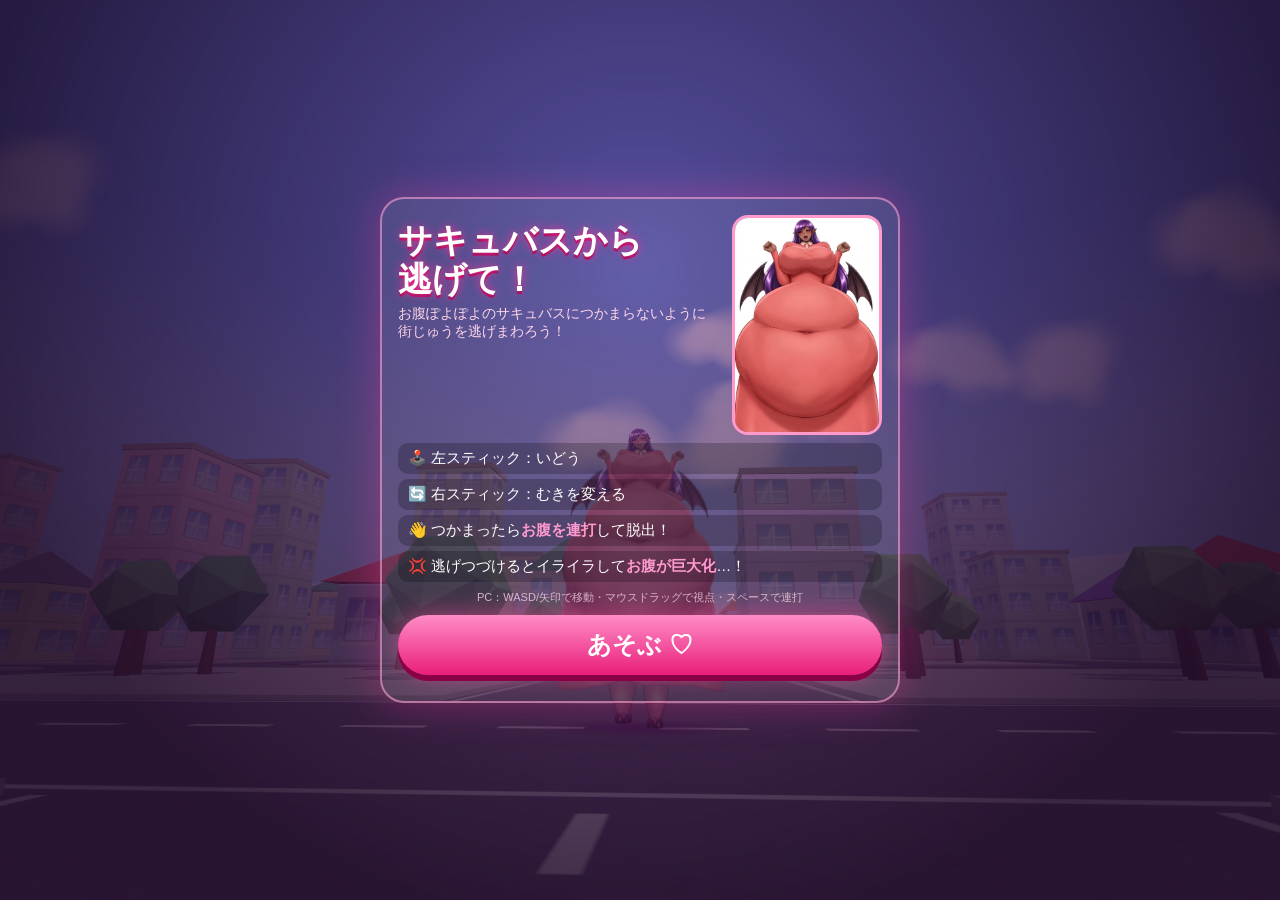
<file: index.html>
<!DOCTYPE html>
<html lang="ja">
<head>
<meta charset="utf-8">
<meta name="viewport" content="width=device-width,initial-scale=1,maximum-scale=1,user-scalable=no,viewport-fit=cover">
<meta name="apple-mobile-web-app-capable" content="yes">
<meta name="mobile-web-app-capable" content="yes">
<meta name="theme-color" content="#2a1033">
<title>サキュバスから逃げて！</title>
<link rel="stylesheet" href="css/style.css?v=20261011012125">
</head>
<body>
<div id="app">
  <canvas id="gl"></canvas>

  <!-- HUD -->
  <div id="hud" class="hidden">
    <div id="hudL">
      <div class="pill"><span class="lbl">生存</span><span id="time">00:00.0</span></div>
      <div class="pill"><span class="lbl">お腹</span><span id="stage">Lv.1</span></div>
      <div id="irr"><span class="lbl">イライラ</span><div class="bar"><div id="irrFill"></div></div></div>
    </div>
    <div id="hudR">
      <canvas id="radar" width="120" height="120"></canvas>
      <div id="btns"><button id="btnMute" class="ib">🔊</button><button id="btnPause" class="ib">⏸</button></div>
    </div>
    <div id="bubble" class="hidden"><span id="bubbleText"></span></div>
    <div id="toast" class="hidden"></div>
    <div id="vignette"></div>
    <div id="inv" class="hidden">無敵！</div>
  </div>

  <!-- joysticks -->
  <div id="sticks" class="hidden">
    <div class="zone" id="zoneL"><div class="stick" id="stickL"><div class="knob"></div><div class="cap">いどう</div></div></div>
    <div class="zone" id="zoneR"><div class="stick" id="stickR"><div class="knob"></div><div class="cap">むき</div></div></div>
  </div>

  <!-- restrain overlay -->
  <div id="grab" class="hidden">
    <canvas id="grabCanvas"></canvas>
    <div id="cutin"><canvas id="cutinCanvas" width="248" height="212"></canvas></div>
    <div id="grabTop"><div id="grabTitle">お腹にうもれちゃった！</div>
      <div id="grabGauge"><div id="grabFill"></div></div>
      <div id="grabTimer"><div id="grabTimerFill"></div></div>
    </div>
    <div id="fxLayer"></div>
    <button id="tapBtn">お腹をたたけ！<small id="tapCount">0 / 10</small></button>
  </div>

  <!-- title -->
  <div id="title" class="screen">
    <div class="tcard">
      <img id="titleImg" src="assets/img/title.jpg" alt="">
      <h1>サキュバスから<br>逃げて！</h1>
      <p class="sub">お腹ぽよぽよのサキュバスにつかまらないように<br>街じゅうを逃げまわろう！</p>
      <ul class="how">
        <li>🕹️ 左スティック：いどう</li>
        <li>🔄 右スティック：むきを変える</li>
        <li>👋 つかまったら<b>お腹を連打</b>して脱出！</li>
        <li>💢 逃げつづけるとイライラして<b>お腹が巨大化</b>…！</li>
      </ul>
      <p class="pc">PC：WASD/矢印で移動・マウスドラッグで視点・スペースで連打</p>
      <button id="startBtn" class="big">あそぶ ♡</button>
      <p id="best"></p>
      <p id="loading">よみこみ中…</p>
    </div>
  </div>

  <!-- pause -->
  <div id="pause" class="screen hidden"><div class="tcard small"><h2>ひとやすみ</h2><button id="resumeBtn" class="big">つづける</button><button id="quitBtn" class="big alt">タイトルへ</button></div></div>

  <!-- game over -->
  <div id="over" class="screen hidden">
    <div class="tcard small">
      <h2>つかまっちゃった…♡</h2>
      <div class="res"><div>生存時間 <b id="rTime">0.0</b> 秒</div><div>お腹 <b id="rStage">Lv.1</b></div><div>脱出回数 <b id="rEsc">0</b></div><div id="rBest"></div></div>
      <button id="againBtn" class="big">もういちど</button>
      <button id="toTitleBtn" class="big alt">タイトルへ</button>
    </div>
  </div>
  <div id="rotateHint" class="hidden">よこ画面でも たて画面でも遊べるよ</div>
</div>
<script>
(function(){
  function fail(m){var el=document.getElementById('loading');if(!el||window.__booted)return;
    el.innerHTML='読み込みに失敗しました：'+String(m).slice(0,160)+' <a style="color:#ff9ccf" href="'+location.pathname+'?r='+Date.now()+'">再読み込み</a>';}
  window.addEventListener('error',function(e){fail(e.message||'script error');});
  window.addEventListener('unhandledrejection',function(e){var r=e.reason;fail((r&&r.message)||r);});
  setTimeout(function(){if(!window.__booted)fail('時間がかかりすぎています（通信状況を確認してください）');},60000);
})();
</script>
<script src="js/bundle.js?v=20261011012125" defer></script>
</body>
</html>
</file>
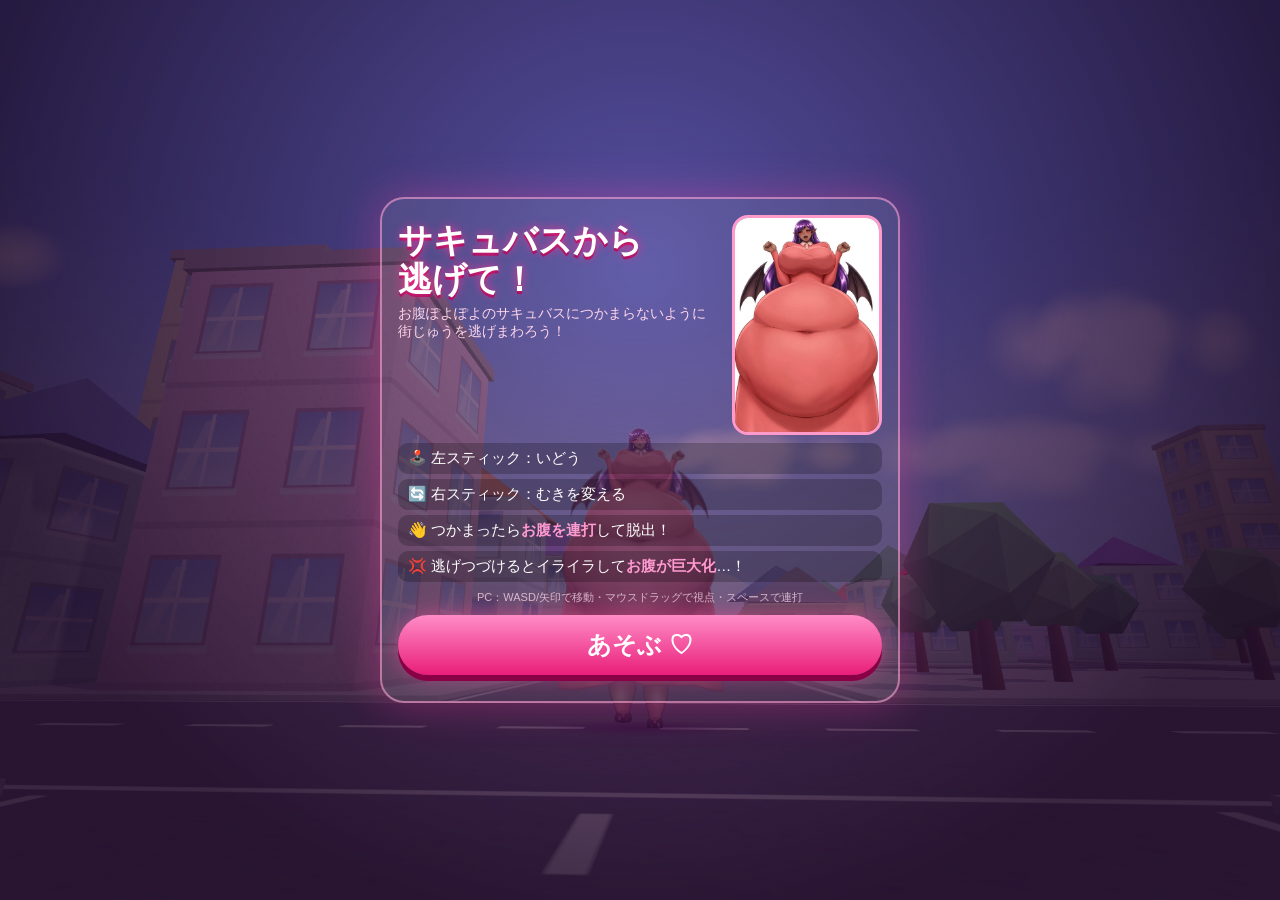
<file: dev.html>
<!DOCTYPE html>
<html lang="ja">
<head>
<meta charset="utf-8">
<meta name="viewport" content="width=device-width,initial-scale=1,maximum-scale=1,user-scalable=no,viewport-fit=cover">
<meta name="apple-mobile-web-app-capable" content="yes">
<meta name="mobile-web-app-capable" content="yes">
<meta name="theme-color" content="#2a1033">
<title>サキュバスから逃げて！</title>
<link rel="stylesheet" href="css/style.css">
<script type="importmap">{"imports":{"three":"./vendor/three.module.min.js"}}</script>
</head>
<body>
<div id="app">
  <canvas id="gl"></canvas>

  <!-- HUD -->
  <div id="hud" class="hidden">
    <div id="hudL">
      <div class="pill"><span class="lbl">生存</span><span id="time">00:00.0</span></div>
      <div class="pill"><span class="lbl">お腹</span><span id="stage">Lv.1</span></div>
      <div id="irr"><span class="lbl">イライラ</span><div class="bar"><div id="irrFill"></div></div></div>
    </div>
    <div id="hudR">
      <canvas id="radar" width="120" height="120"></canvas>
      <div id="btns"><button id="btnMute" class="ib">🔊</button><button id="btnPause" class="ib">⏸</button></div>
    </div>
    <div id="bubble" class="hidden"><span id="bubbleText"></span></div>
    <div id="toast" class="hidden"></div>
    <div id="vignette"></div>
    <div id="inv" class="hidden">無敵！</div>
  </div>

  <!-- joysticks -->
  <div id="sticks" class="hidden">
    <div class="zone" id="zoneL"><div class="stick" id="stickL"><div class="knob"></div><div class="cap">いどう</div></div></div>
    <div class="zone" id="zoneR"><div class="stick" id="stickR"><div class="knob"></div><div class="cap">むき</div></div></div>
  </div>

  <!-- restrain overlay -->
  <div id="grab" class="hidden">
    <canvas id="grabCanvas"></canvas>
    <div id="cutin"><canvas id="cutinCanvas" width="248" height="212"></canvas></div>
    <div id="grabTop"><div id="grabTitle">お腹にうもれちゃった！</div>
      <div id="grabGauge"><div id="grabFill"></div></div>
      <div id="grabTimer"><div id="grabTimerFill"></div></div>
    </div>
    <div id="fxLayer"></div>
    <button id="tapBtn">お腹をたたけ！<small id="tapCount">0 / 10</small></button>
  </div>

  <!-- title -->
  <div id="title" class="screen">
    <div class="tcard">
      <img id="titleImg" src="assets/img/title.jpg" alt="">
      <h1>サキュバスから<br>逃げて！</h1>
      <p class="sub">お腹ぽよぽよのサキュバスにつかまらないように<br>街じゅうを逃げまわろう！</p>
      <ul class="how">
        <li>🕹️ 左スティック：いどう</li>
        <li>🔄 右スティック：むきを変える</li>
        <li>👋 つかまったら<b>お腹を連打</b>して脱出！</li>
        <li>💢 逃げつづけるとイライラして<b>お腹が巨大化</b>…！</li>
      </ul>
      <p class="pc">PC：WASD/矢印で移動・マウスドラッグで視点・スペースで連打</p>
      <button id="startBtn" class="big">あそぶ ♡</button>
      <p id="best"></p>
      <p id="loading">よみこみ中…</p>
    </div>
  </div>

  <!-- pause -->
  <div id="pause" class="screen hidden"><div class="tcard small"><h2>ひとやすみ</h2><button id="resumeBtn" class="big">つづける</button><button id="quitBtn" class="big alt">タイトルへ</button></div></div>

  <!-- game over -->
  <div id="over" class="screen hidden">
    <div class="tcard small">
      <h2>つかまっちゃった…♡</h2>
      <div class="res"><div>生存時間 <b id="rTime">0.0</b> 秒</div><div>お腹 <b id="rStage">Lv.1</b></div><div>脱出回数 <b id="rEsc">0</b></div><div id="rBest"></div></div>
      <button id="againBtn" class="big">もういちど</button>
      <button id="toTitleBtn" class="big alt">タイトルへ</button>
    </div>
  </div>
  <div id="rotateHint" class="hidden">よこ画面でも たて画面でも遊べるよ</div>
</div>
<script type="module" src="js/main.js"></script>
</body>
</html>
</file>
<file: css/style.css>
*{box-sizing:border-box;-webkit-tap-highlight-color:transparent;-webkit-user-select:none;user-select:none;-webkit-touch-callout:none}
html,body{margin:0;height:100%;overflow:hidden;background:#1a0b20;font-family:"Hiragino Maru Gothic ProN","Rounded Mplus 1c","M PLUS Rounded 1c","Hiragino Sans","Noto Sans JP","Yu Gothic",sans-serif;color:#fff;touch-action:none;overscroll-behavior:none}
#app{position:fixed;inset:0}
#gl{position:absolute;inset:0;width:100%;height:100%;display:block}
.hidden{display:none!important}
/* HUD */
#hud{position:absolute;inset:0;pointer-events:none}
#hudL{position:absolute;left:calc(10px + env(safe-area-inset-left));top:calc(10px + env(safe-area-inset-top));display:flex;flex-direction:column;gap:6px}
.pill{background:rgba(40,10,50,.62);border:2px solid rgba(255,150,200,.75);border-radius:999px;padding:3px 12px;font-weight:800;font-size:18px;text-shadow:0 1px 2px #000;display:flex;gap:8px;align-items:center;width:max-content}
.lbl{font-size:12px;color:#ffc3e0}
#irr{background:rgba(40,10,50,.62);border:2px solid rgba(255,120,150,.75);border-radius:12px;padding:4px 10px;width:170px}
#irr .bar{height:9px;background:rgba(255,255,255,.18);border-radius:6px;overflow:hidden;margin-top:2px}
#irrFill{height:100%;width:0;background:linear-gradient(90deg,#ff9ac8,#ff3c6e);border-radius:6px;transition:width .2s}
#irr.hot{animation:shake .25s infinite}
@keyframes shake{0%{transform:translate(0,0)}25%{transform:translate(1px,-1px)}50%{transform:translate(-1px,1px)}75%{transform:translate(1px,1px)}}
#hudR{position:absolute;right:calc(10px + env(safe-area-inset-right));top:calc(10px + env(safe-area-inset-top));display:flex;flex-direction:column;align-items:flex-end;gap:6px}
#radar{width:96px;height:96px;border-radius:50%;background:rgba(30,8,40,.55);border:2px solid rgba(255,150,200,.75)}
#btns{display:flex;gap:6px;pointer-events:auto}
.ib{width:40px;height:40px;border-radius:50%;border:2px solid rgba(255,150,200,.8);background:rgba(40,10,50,.65);color:#fff;font-size:18px}
#bubble{position:absolute;left:50%;top:calc(14px + env(safe-area-inset-top));transform:translateX(-50%);background:rgba(255,240,248,.95);color:#c2185b;font-weight:900;font-size:20px;padding:8px 18px;border-radius:20px;border:3px solid #ff7eb6;box-shadow:0 4px 14px rgba(255,60,140,.45);max-width:56vw;text-align:center;animation:pop .25s ease-out}
#bubble.angry{color:#d50000;border-color:#ff5252;background:rgba(255,236,236,.96)}
@keyframes pop{0%{transform:translateX(-50%) scale(.6)}70%{transform:translateX(-50%) scale(1.08)}100%{transform:translateX(-50%) scale(1)}}
#toast{position:absolute;left:50%;top:38%;transform:translate(-50%,-50%);font-size:34px;font-weight:900;color:#fff;text-shadow:0 0 10px #ff2d95,0 0 22px #ff2d95,0 3px 0 #8a0047;white-space:nowrap;animation:toast 1.8s ease-out forwards}
@keyframes toast{0%{opacity:0;transform:translate(-50%,-50%) scale(.4)}15%{opacity:1;transform:translate(-50%,-50%) scale(1.15)}25%{transform:translate(-50%,-50%) scale(1)}80%{opacity:1}100%{opacity:0;transform:translate(-50%,-70%) scale(1)}}
#vignette{position:absolute;inset:0;pointer-events:none;opacity:0;background:radial-gradient(ellipse at center,rgba(255,0,120,0) 45%,rgba(255,40,140,.55) 100%)}
#inv{position:absolute;left:50%;bottom:16%;transform:translateX(-50%);font-weight:900;font-size:18px;color:#fff;text-shadow:0 0 8px #00e5ff;animation:blink .3s infinite alternate}
@keyframes blink{from{opacity:1}to{opacity:.35}}
/* sticks */
#sticks{position:absolute;inset:0;pointer-events:none}
.zone{position:absolute;bottom:0;height:62%;width:50%;pointer-events:auto;touch-action:none}
#zoneL{left:0}#zoneR{right:0}
.stick{position:absolute;width:132px;height:132px;margin:-66px 0 0 -66px;border-radius:50%;background:radial-gradient(circle,rgba(255,255,255,.10),rgba(255,140,200,.22));border:3px solid rgba(255,170,215,.75);box-shadow:0 0 14px rgba(255,90,170,.35)}
.stick .knob{position:absolute;left:50%;top:50%;width:62px;height:62px;margin:-31px 0 0 -31px;border-radius:50%;background:radial-gradient(circle at 35% 30%,#fff,#ffb3d6 45%,#ff5ca8);box-shadow:0 3px 8px rgba(0,0,0,.4)}
.stick .cap{position:absolute;left:0;right:0;bottom:-24px;text-align:center;font-size:12px;font-weight:800;color:#ffd0e8;text-shadow:0 1px 2px #000}
/* grab */
#grab{position:absolute;inset:0;z-index:20;touch-action:none}
#grabCanvas{position:absolute;inset:0;width:100%;height:100%}
#cutin{position:absolute;left:calc(10px + env(safe-area-inset-left));top:calc(70px + env(safe-area-inset-top));width:118px;height:118px;border-radius:50%;overflow:hidden;border:4px solid #ff7eb6;box-shadow:0 0 16px rgba(255,60,150,.7);background:#2a1033}
#cutinCanvas{position:absolute;left:-30px;top:-14px;width:178px;height:152px}
#grabTop{position:absolute;left:50%;top:calc(14px + env(safe-area-inset-top));transform:translateX(-50%);width:min(80vw,440px);text-align:center;pointer-events:none}
#grabTitle{font-size:24px;font-weight:900;text-shadow:0 0 8px #ff2d95,0 2px 0 #8a0047}
#grabGauge{height:16px;border-radius:10px;background:rgba(0,0,0,.35);border:2px solid #fff;margin-top:6px;overflow:hidden}
#grabFill{height:100%;width:0;background:linear-gradient(90deg,#7cf,#5effc4);transition:width .08s}
#grabTimer{height:7px;border-radius:5px;background:rgba(0,0,0,.35);margin-top:5px;overflow:hidden}
#grabTimerFill{height:100%;width:100%;background:#ff5c8a}
#tapBtn{position:absolute;left:50%;bottom:calc(30px + env(safe-area-inset-bottom));transform:translateX(-50%);width:min(70vw,320px);height:110px;border-radius:60px;border:5px solid #fff;background:radial-gradient(circle at 40% 30%,#ffd1e6,#ff5ca8 60%,#d81b72);color:#fff;font-size:28px;font-weight:900;text-shadow:0 2px 0 #8a0047;box-shadow:0 8px 0 #8a0047,0 0 30px rgba(255,80,160,.8);touch-action:none;animation:pulse .6s infinite alternate}
#tapBtn small{display:block;font-size:16px;margin-top:2px}
#tapBtn.hit{transform:translateX(-50%) translateY(6px) scale(.96);box-shadow:0 2px 0 #8a0047}
@keyframes pulse{from{filter:brightness(1)}to{filter:brightness(1.15)}}
#fxLayer{position:absolute;inset:0;pointer-events:none;overflow:hidden}
.slap{position:absolute;font-weight:900;font-size:34px;color:#fff;text-shadow:0 0 6px #ff2d95,0 3px 0 #c2185b;transform:translate(-50%,-50%);animation:slap .5s ease-out forwards;white-space:nowrap}
@keyframes slap{0%{transform:translate(-50%,-50%) scale(.3) rotate(-10deg);opacity:1}40%{transform:translate(-50%,-60%) scale(1.2) rotate(5deg)}100%{transform:translate(-50%,-110%) scale(1);opacity:0}}
.ring{position:absolute;width:20px;height:20px;margin:-10px 0 0 -10px;border-radius:50%;border:4px solid rgba(255,255,255,.9);animation:ring .45s ease-out forwards}
@keyframes ring{to{transform:scale(7);opacity:0}}
/* screens */
.screen{position:absolute;inset:0;z-index:30;display:flex;align-items:center;justify-content:center;background:radial-gradient(ellipse at 50% 30%,rgba(91,29,110,.55),rgba(32,10,42,.88) 75%);overflow:auto;padding:12px}
#pause,#over{background:rgba(25,6,35,.72);backdrop-filter:blur(3px)}
.tcard{position:relative;width:min(92vw,520px);text-align:center;padding:16px 16px 18px;border-radius:24px;background:rgba(255,255,255,.08);border:2px solid rgba(255,160,210,.6);box-shadow:0 0 40px rgba(255,60,160,.35)}
.tcard.small{width:min(88vw,400px)}
#titleImg{width:150px;height:auto;border-radius:16px;border:3px solid #ff9acb;float:right;margin:0 0 8px 10px;animation:bob 1.6s ease-in-out infinite;background:#fff}
@keyframes bob{0%,100%{transform:translateY(0) scale(1,1)}50%{transform:translateY(-6px) scale(1.02,.98)}}
h1{margin:6px 0 6px;font-size:34px;line-height:1.15;color:#fff;text-shadow:0 0 10px #ff2d95,0 3px 0 #a0105a;text-align:left}
h2{margin:6px 0 12px;font-size:28px;text-shadow:0 0 10px #ff2d95,0 3px 0 #a0105a}
.sub{text-align:left;font-size:14px;color:#ffd6ea;margin:4px 0 8px}
.how{list-style:none;padding:0;margin:8px 0;text-align:left;font-size:15px;clear:both}
.how li{margin:5px 0;background:rgba(0,0,0,.22);padding:6px 10px;border-radius:10px}
.how b{color:#ff9ad0}
.pc{font-size:11px;color:#d9b6cc;margin:6px 0}
.big{display:block;width:100%;margin:10px auto 0;padding:14px;border:none;border-radius:999px;font-size:24px;font-weight:900;color:#fff;background:linear-gradient(180deg,#ff8cc6,#e91e7a);box-shadow:0 6px 0 #8a0047,0 0 24px rgba(255,80,160,.6);font-family:inherit;cursor:pointer}
.big:active{transform:translateY(4px);box-shadow:0 2px 0 #8a0047}
.big.alt{background:linear-gradient(180deg,#9b7bd6,#5e35b1);box-shadow:0 6px 0 #311b92;font-size:18px;padding:10px}
.big:disabled{filter:grayscale(.7) brightness(.7)}
#best{margin:8px 0 0;color:#ffd6ea;font-size:14px}
#loading{margin:6px 0 0;font-size:13px;color:#d9b6cc}
.res{font-size:18px;line-height:1.8}
.res b{font-size:26px;color:#ffb3d9}
#rBest{color:#fff59d;font-weight:900}
#rotateHint{position:absolute;bottom:8px;left:50%;transform:translateX(-50%);font-size:11px;opacity:.7}
@media (max-height:500px){
  .stick{width:112px;height:112px;margin:-56px 0 0 -56px}
  .stick .knob{width:52px;height:52px;margin:-26px 0 0 -26px}
  #tapBtn{height:84px;font-size:22px;bottom:12px}
  #cutin{top:auto;bottom:16px;width:96px;height:96px}
  h1{font-size:28px}
  .tcard{padding:10px}
  #titleImg{width:110px}
  .how{font-size:13px}
  .how li{margin:3px 0;padding:4px 8px}
}

@media (max-width:640px){
  #bubble{top:calc(118px + env(safe-area-inset-top));font-size:17px;max-width:82vw}
  #cutin{top:calc(96px + env(safe-area-inset-top))}
  #grabTitle{font-size:20px}
  #irr{width:140px}
  h1{font-size:30px}
}
</file>
